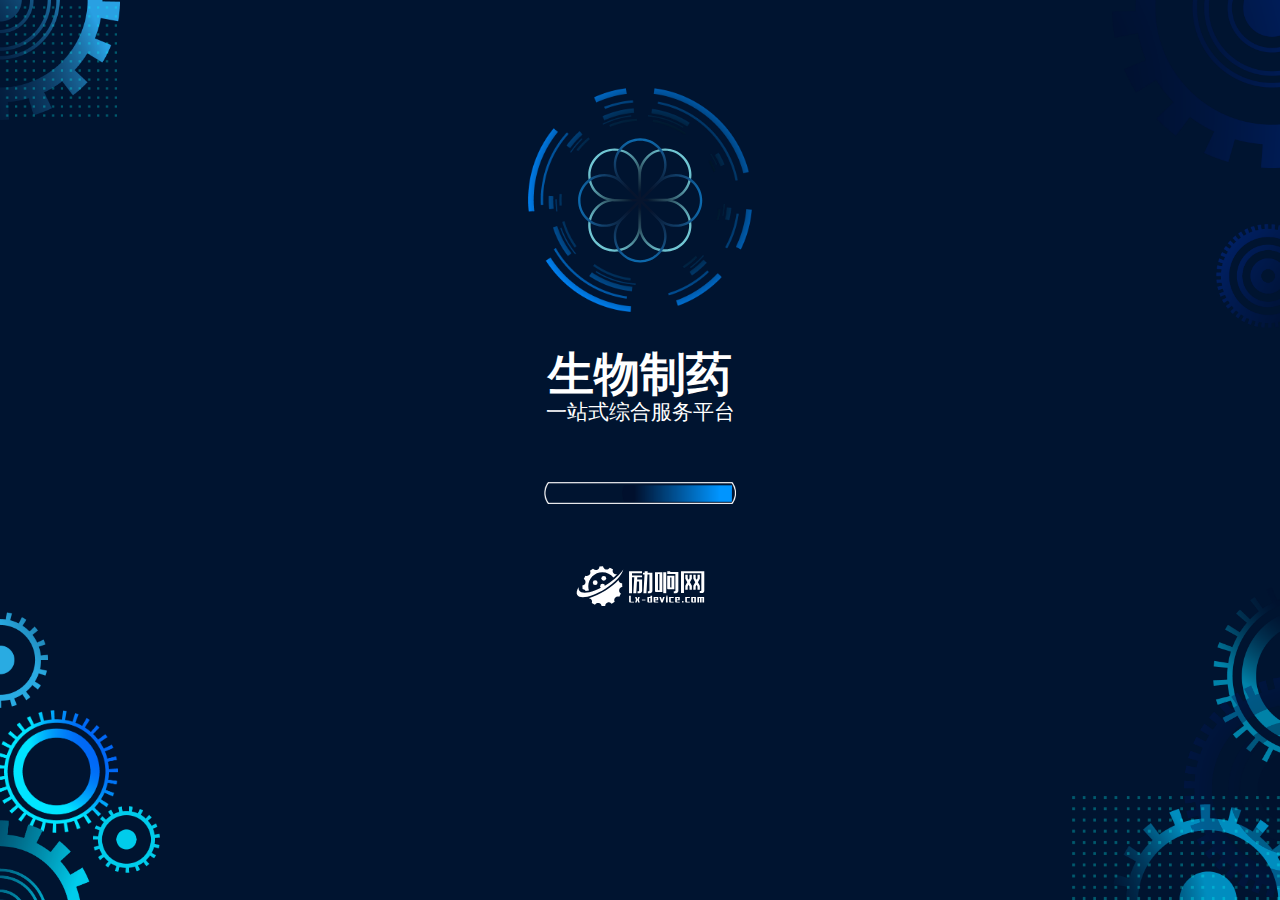
<file: index.html>
﻿<!DOCTYPE html>
<html>
<head>
    <meta charset="utf-8" />
    <title>生物科技</title>
    <meta name="viewport" content="width=device-width, initial-scale=1.0, minimum-scale=1.0, maximum-scale=1.0" />
    <script src="js/jquery.min.js"></script>
    <link href="css/css.css" rel="stylesheet">
</head>
<body class="index">
    <div class="container">
        <img src="i/helix-1.png" class="helix-1" />
        <img src="i/helix-2.png" class="helix-2" />
        <img src="i/helix-3.png" class="helix-3" />
        <img src="i/helix-4.png" class="helix-4" />
        <img src="i/helix-5.png" class="helix-5" />
        <img src="i/blue.svg" class="blue" />
        <img src="i/dark-blue.svg" class="dark-blue" />
        <div class="content">
            <div class="title">生物制药</div>
            <div class="subtitle">一站式综合服务平台</div>
            <div class="progress-bar-group">
                <div class="progress-bar ">
                    <img src="i/progress-bar.png" class="progress" />
                </div>
            </div>
            <img src="i/logo.svg" class="logo" />
        </div>
        <img src="i/dots.png" class="dots" />
        <img src="i/gear-left-1.png" class="gear-left-1" />
        <img src="i/gear-right-1.png" class="gear-right-1" />
        <img src="i/gear-right-2.png" class="gear-right-2" />
        <img src="i/gear-right-3.png" class="gear-right-3" />
        <img src="i/gear-right-5.png" class="gear-right-5" />
        <img src="i/gear-right-4.png" class="gear-right-4" />
        <img src="i/dots-bottom.png" class="dots-bottom" />
        <img src="i/gear-left-2.png" class="gear-left-2" />
        <img src="i/gear-left-3.png" class="gear-left-3" />
        <img src="i/gear-left-4.png" class="gear-left-4" />
        <img src="i/gear-left-5.png" class="gear-left-5" />
    </div>
    <script src="../js/index.js"></script>

</body>
</html>
</file>
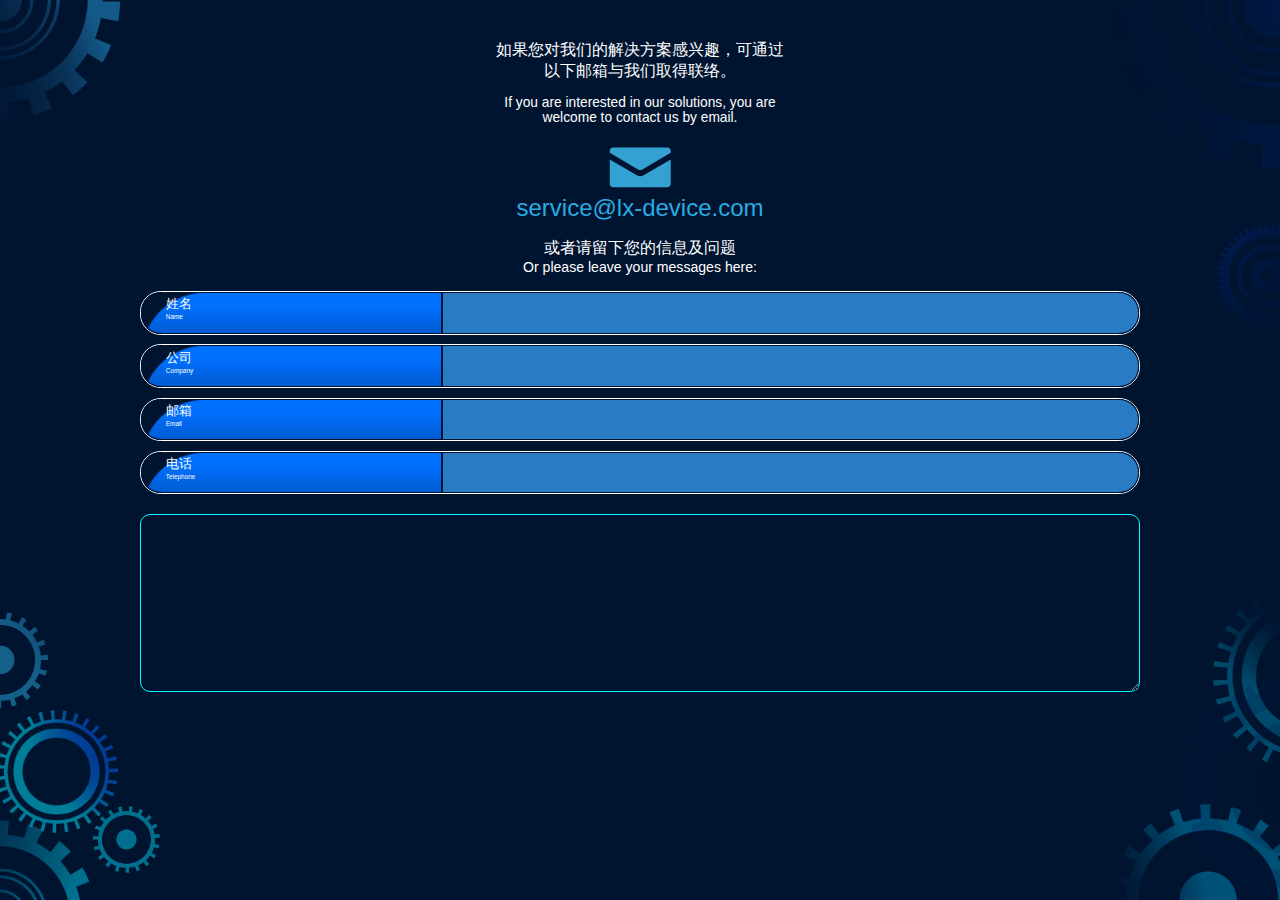
<file: back.html>
﻿<!DOCTYPE html>
<html>
<head>
    <meta charset="utf-8" />
    <title>生物科技</title>
    <meta name="viewport" content="width=device-width, initial-scale=1.0, minimum-scale=1.0, maximum-scale=1.0" />
    <script src="js/jquery.min.js"></script>
    <link href="css/css.css" rel="stylesheet">
</head>
<body class="back">
    <div class="container">
        <div class="content">
            <div class="chinese">如果您对我们的解决方案感兴趣，可通过 <br />以下邮箱与我们取得联络。</div>
            <div class="english">
                If you are interested in our solutions, you are <br />
                welcome to contact us by email.
            </div>
            <img src="i/envelop.svg" class="envelop" />
            <div class="email">service@lx-device.com</div>
            <div class="question-chinese">或者请留下您的信息及问题</div>
            <div class="question-english">Or please leave your messages here:</div>
            <div class="input-group">
                <div class="label">
                    <div class="chinese-label">姓名</div>
                    <div class="english-label">Name</div>
                </div>
                <input type="text" />
            </div>
            <div class="input-group">
                <div class="label">
                    <div class="chinese-label">公司</div>
                    <div class="english-label">Company</div>
                </div>
                <input type="text" />
            </div>
            <div class="input-group">
                <div class="label">
                    <div class="chinese-label">邮箱</div>
                    <div class="english-label">Email</div>
                </div>
                <input type="email" />
            </div>
            <div class="input-group">
                <div class="label">
                    <div class="chinese-label">电话</div>
                    <div class="english-label">Telephone</div>
                </div>
                <input type="tel" />
            </div>
            <textarea></textarea>
        </div>
        <img src="i/gear-left-1.png" class="gear-left-1" />
        <img src="i/gear-right-1.png" class="gear-right-1" />
        <img src="i/gear-right-2.png" class="gear-right-2" />
        <img src="i/gear-right-3.png" class="gear-right-3" />
        <img src="i/gear-right-5.png" class="gear-right-5" />
        <img src="i/gear-right-4.png" class="gear-right-4" />
        <img src="i/gear-left-2.png" class="gear-left-2" />
        <img src="i/gear-left-3.png" class="gear-left-3" />
        <img src="i/gear-left-4.png" class="gear-left-4" />
        <img src="i/gear-left-5.png" class="gear-left-5" />
    </div>

</body>
</html>
</file>
<file: css/css.css>
body.index {
  /*background: url(index.jpg) 0 0 no-repeat;
  background-size: 100% auto;
  background-position: top;*/
}
body.index .helix, body.index .helix-1, body.index .helix-2, body.index .helix-3, body.index .helix-4, body.index .helix-5 {
  position: absolute;
  top: 5.5rem;
  left: calc(50% - 7rem);
  width: 14rem;
  height: 14rem;
  opacity: 1;
}
body.index .helix-1 {
  -webkit-animation: rotation 10s infinite linear;
  animation: rotation 10s infinite linear;
}
body.index .helix-2 {
  -webkit-animation: rotation 12s infinite linear;
  animation: rotation 12s infinite linear;
}
body.index .helix-3 {
  -webkit-animation: rotation 14s infinite linear;
  animation: rotation 14s infinite linear;
}
body.index .helix-4 {
  -webkit-animation: rotation 16s infinite linear;
  animation: rotation 16s infinite linear;
}
body.index .helix-5 {
  -webkit-animation: rotation 18s infinite linear;
  animation: rotation 18s infinite linear;
}
body.index .blue, body.index .dark-blue {
  position: absolute;
  top: 5.5rem;
  left: calc(50% - 7rem);
  width: 14rem;
  height: 14rem;
  opacity: 1;
}
body.index .blue {
  -webkit-animation: rotation 4s linear;
  animation: rotation 4s linear;
  animation-iteration-count: 1;
}
body.index .dark-blue {
  -webkit-animation: rotation-anti-clock 4s linear;
  animation: rotation-anti-clock 4s linear;
  animation-iteration-count: 1;
}
@media screen and (max-width: 376px) {
  body.index .helix, body.index .helix-1, body.index .helix-2, body.index .helix-3, body.index .helix-4, body.index .helix-5, body.index .blue, body.index .dark-blue {
    position: absolute;
    top: 4.5rem;
    left: calc(50% - 6.5rem);
    width: 13rem;
    height: 13rem;
    opacity: 1;
  }
}
@media screen and (max-width: 361px) {
  body.index .helix, body.index .helix-1, body.index .helix-2, body.index .helix-3, body.index .helix-4, body.index .helix-5, body.index .blue, body.index .dark-blue {
    position: absolute;
    top: 4.5rem;
    left: calc(50% - 6rem);
    width: 12rem;
    height: 12rem;
    opacity: 1;
  }
}
@media screen and (max-width: 321px) {
  body.index .helix, body.index .helix-1, body.index .helix-2, body.index .helix-3, body.index .helix-4, body.index .helix-5, body.index .blue, body.index .dark-blue {
    position: absolute;
    top: 4rem;
    left: calc(50% - 5.5rem);
    width: 11rem;
    height: 11rem;
    opacity: 1;
  }
}
body.index .content {
  padding-top: 22rem;
}
body.index .content .title {
  text-align: center;
  font-size: 2.9rem;
  font-weight: 900;
  line-height: 2.9rem;
}
body.index .content .subtitle {
  text-align: center;
  margin-top: 0px;
  font-size: 1.3rem;
  padding-bottom: 2.5rem;
}
body.index .content .progress-bar-group {
  width: 12rem;
  overflow: hidden;
  margin: 0 auto;
  margin-top: 1rem;
  position: relative;
  background: url(../i/progress-border.png) 0 0 no-repeat;
  background-size: 100% 100%;
  height: 1.4rem;
  overflow: hidden;
}
body.index .content .progress-bar-group .progress-bar {
  width: calc(100% - 8px);
  margin: 0 auto;
  height: 100%;
  overflow: hidden;
  display: flex;
  align-items: center;
}
body.index .content .progress-bar-group .progress-bar img {
  height: calc(100% - 6px);
  width: 60%;
  margin-left: 40%;
  -webkit-animation: progress 4s linear;
  animation: progress 4s linear;
  animation-iteration-count: 1;
  -webkit-animation-iteration-count: 1;
}
@-webkit-keyframes progress {
  0% {
    margin-left: -60%;
  }
  100% {
    margin-left: 40%;
  }
}
@keyframes progress {
  0% {
    margin-left: -60%;
  }
  100% {
    margin-left: 40%;
  }
}
body.index .content .logo {
  width: 8.5rem;
  height: auto;
  margin: 3.7rem auto 0;
  display: block;
}
@media screen and (max-width: 376px) {
  body.index .content {
    padding-top: 20rem;
  }
  body.index .content .title {
    text-align: center;
    font-size: 2.6rem;
    font-weight: 900;
    line-height: 2.6rem;
  }
  body.index .content .subtitle {
    text-align: center;
    margin-top: 0px;
    font-size: 1.2rem;
    padding-bottom: 2.5rem;
  }
  body.index .content .progress-bar-group {
    width: 11rem;
    margin-top: 0.6rem;
    height: 1.2rem;
  }
  body.index .content .logo {
    width: 8rem;
    margin: 3.6rem auto 0;
  }
}
@media screen and (max-width: 361px) {
  body.index .content {
    padding-top: 19rem;
  }
  body.index .content .title {
    text-align: center;
    font-size: 2.6rem;
    font-weight: 900;
    line-height: 2.6rem;
  }
  body.index .content .subtitle {
    text-align: center;
    margin-top: 0px;
    font-size: 1.2rem;
    padding-bottom: 2.5rem;
  }
  body.index .content .progress-bar-group {
    width: 10.5rem;
    margin-top: 0.6rem;
    height: 1.2rem;
  }
  body.index .content .logo {
    width: 7rem;
    margin: 3.4rem auto 0;
  }
}
@media screen and (max-width: 321px) {
  body.index .content {
    padding-top: 17rem;
  }
  body.index .content .title {
    text-align: center;
    font-size: 2.2rem;
    font-weight: 900;
    line-height: 2.4rem;
  }
  body.index .content .subtitle {
    text-align: center;
    margin-top: -0.5px;
    font-size: 1rem;
    padding-bottom: 2.5rem;
  }
  body.index .content .progress-bar-group {
    width: 9.5rem;
    margin-top: 0rem;
    height: 1.2rem;
  }
  body.index .content .logo {
    width: 6rem;
    margin: 3.2rem auto 0;
  }
}

body {
  font-family: "Adobe Garamond Pro";
  font-size: 2rem;
  color: #FFFFFF;
  height: 100vh;
  width: 100vw;
  margin: 0;
  padding: 0;
  background-color: #001430;
}
body .container {
  width: 100%;
  height: 100%;
  position: relative;
  overflow: hidden;
}
body .container .content {
  position: absolute;
  top: 0;
  left: 0;
  right: 0;
  bottom: 0;
  z-index: 5;
}
body input:focus, body textarea:focus {
  outline: none;
}
body .dots {
  width: 7.5rem;
  height: 7.5rem;
  position: absolute;
  top: -0.2rem;
  left: -0.2rem;
  opacity: 1;
  z-index: 2;
}
body .gear-left-1 {
  position: absolute;
  top: -7.5rem;
  left: -7.5rem;
  width: 15rem;
  height: 15rem;
  opacity: 1;
  -webkit-animation: rotation 10s infinite linear;
  animation: rotation 10s infinite linear;
}
body .gear-left-2 {
  position: absolute;
  bottom: 12rem;
  left: -3rem;
  width: 6rem;
  height: 6rem;
  opacity: 1;
  -webkit-animation: rotation-anti-clock 10s infinite linear;
  animation: rotation-anti-clock 10s infinite linear;
}
body .gear-left-3 {
  position: absolute;
  bottom: 4.2rem;
  left: -0.3rem;
  width: 7.7rem;
  height: 7.7rem;
  opacity: 1;
  -webkit-animation: rotation 10s infinite linear;
  animation: rotation 10s infinite linear;
}
body .gear-left-4 {
  position: absolute;
  bottom: 1.7rem;
  left: 5.8rem;
  width: 4.2rem;
  height: 4.2rem;
  opacity: 1;
  -webkit-animation: rotation-anti-clock 10s infinite linear;
  animation: rotation-anti-clock 10s infinite linear;
}
body .gear-left-5 {
  position: absolute;
  bottom: -7rem;
  left: -6rem;
  width: 12rem;
  height: 12rem;
  opacity: 1;
  -webkit-animation: rotation 10s infinite linear;
  animation: rotation 10s infinite linear;
}
body .gear-right-1 {
  position: absolute;
  top: -9.5rem;
  right: -9.5rem;
  width: 20rem;
  height: 20rem;
  opacity: 1;
  -webkit-animation: rotation-anti-clock 10s infinite linear;
  animation: rotation-anti-clock 10s infinite linear;
}
body .gear-right-2 {
  position: absolute;
  top: 14rem;
  right: -2.5rem;
  width: 6.5rem;
  height: 6.5rem;
  opacity: 1;
  -webkit-animation: rotation 10s infinite linear;
  animation: rotation 10s infinite linear;
}
body .gear-right-3 {
  position: absolute;
  bottom: 8rem;
  right: -7.8rem;
  width: 12rem;
  height: 12rem;
  opacity: 1;
  -webkit-animation: rotation-anti-clock 10s infinite linear;
  animation: rotation-anti-clock 10s infinite linear;
}
body .gear-right-4 {
  position: absolute;
  bottom: 0rem;
  right: -8rem;
  width: 14rem;
  height: 14rem;
  opacity: 1;
  -webkit-animation: rotation 10s infinite linear;
  animation: rotation 10s infinite linear;
}
body .gear-right-5 {
  position: absolute;
  bottom: -6rem;
  right: -1.5rem;
  width: 12rem;
  height: 12rem;
  opacity: 1;
  -webkit-animation: rotation-anti-clock 10s infinite linear;
  animation: rotation-anti-clock 10s infinite linear;
}
body .dots-bottom {
  width: 13rem;
  height: 6.5rem;
  position: absolute;
  bottom: 0rem;
  right: 0rem;
  opacity: 1;
  z-index: 2;
}
@media screen and (max-width: 376px) {
  body .dots {
    width: 7rem;
    height: 7rem;
    top: -0.2rem;
    left: -0.2rem;
  }
  body .gear-left-1 {
    top: -7rem;
    left: -7rem;
    width: 14rem;
    height: 14rem;
  }
  body .gear-left-2 {
    bottom: 11rem;
    left: -2.75rem;
    width: 5.5rem;
    height: 5.5rem;
  }
  body .gear-left-3 {
    bottom: 4rem;
    left: -0.3rem;
    width: 7rem;
    height: 7rem;
  }
  body .gear-left-4 {
    bottom: 1.5rem;
    left: 5rem;
    width: 4rem;
    height: 4rem;
  }
  body .gear-left-5 {
    bottom: -6.7rem;
    left: -5.2rem;
    width: 11rem;
    height: 11rem;
  }
  body .gear-right-1 {
    top: -9.5rem;
    right: -9.5rem;
    width: 19rem;
    height: 19rem;
  }
  body .gear-right-2 {
    top: 12.8rem;
    right: -2rem;
    width: 5.8rem;
    height: 5.8rem;
  }
  body .gear-right-3 {
    bottom: 7rem;
    right: -8rem;
    width: 11.7rem;
    height: 11.7rem;
  }
  body .gear-right-4 {
    bottom: -1rem;
    right: -8rem;
    width: 13rem;
    height: 13rem;
  }
  body .gear-right-5 {
    bottom: -5.25rem;
    right: -1rem;
    width: 10.5rem;
    height: 10.5rem;
  }
  body .dots-bottom {
    width: 12rem;
    height: 6rem;
    bottom: 0rem;
    right: 0rem;
  }
}
@media screen and (max-width: 361px) {
  body .dots {
    width: 6.5rem;
    height: 6.5rem;
    top: -0.2rem;
    left: -0.2rem;
  }
  body .gear-left-1 {
    top: -6.5rem;
    left: -6.5rem;
    width: 13rem;
    height: 13rem;
  }
  body .gear-left-2 {
    bottom: 10.3rem;
    left: -2.75rem;
    width: 5.5rem;
    height: 5.5rem;
  }
  body .gear-left-3 {
    bottom: 3.5rem;
    left: -0.5rem;
    width: 7rem;
    height: 7rem;
  }
  body .gear-left-4 {
    bottom: 1.5rem;
    left: 5rem;
    width: 3.5rem;
    height: 3.5rem;
  }
  body .gear-left-5 {
    bottom: -6.5rem;
    left: -5rem;
    width: 10.5rem;
    height: 10.5rem;
  }
  body .gear-right-1 {
    top: -9.5rem;
    right: -9.5rem;
    width: 18.5rem;
    height: 18.5rem;
  }
  body .gear-right-2 {
    top: 12.3rem;
    right: -2.5rem;
    width: 6rem;
    height: 6rem;
  }
  body .gear-right-3 {
    bottom: 6.5rem;
    right: -7.2rem;
    width: 11rem;
    height: 11rem;
  }
  body .gear-right-4 {
    bottom: -1rem;
    right: -7.5rem;
    width: 12rem;
    height: 12rem;
  }
  body .gear-right-5 {
    bottom: -5rem;
    right: -1rem;
    width: 10rem;
    height: 10rem;
  }
  body .dots-bottom {
    width: 11.5rem;
    height: 5.75rem;
    bottom: 0rem;
    right: 0rem;
  }
}
@media screen and (max-width: 321px) {
  body .dots {
    width: 6rem;
    height: 6rem;
    top: -0.2rem;
    left: -0.2rem;
  }
  body .gear-left-1 {
    top: -6rem;
    left: -6rem;
    width: 12rem;
    height: 12rem;
  }
  body .gear-left-2 {
    bottom: 9rem;
    left: -2.5rem;
    width: 5rem;
    height: 5rem;
  }
  body .gear-left-3 {
    bottom: 3.2rem;
    left: -0.5rem;
    width: 6rem;
    height: 6rem;
  }
  body .gear-left-4 {
    bottom: 1.25rem;
    left: 4.5rem;
    width: 3rem;
    height: 3rem;
  }
  body .gear-left-5 {
    bottom: -6rem;
    left: -4.5rem;
    width: 9.5rem;
    height: 9.5rem;
  }
  body .gear-right-1 {
    top: -8.5rem;
    right: -8.5rem;
    width: 16.5rem;
    height: 16.5rem;
  }
  body .gear-right-2 {
    top: 10.7rem;
    right: -2.5rem;
    width: 5.5rem;
    height: 5.5rem;
  }
  body .gear-right-3 {
    bottom: 6.2rem;
    right: -5.5rem;
    width: 9rem;
    height: 9rem;
  }
  body .gear-right-4 {
    bottom: -1rem;
    right: -6.5rem;
    width: 11rem;
    height: 11rem;
    z-index: 2;
  }
  body .gear-right-5 {
    bottom: -4.5rem;
    right: -1rem;
    width: 9rem;
    height: 9rem;
  }
  body .dots-bottom {
    width: 10rem;
    height: 5rem;
    bottom: 0rem;
    right: 0rem;
  }
}

@-webkit-keyframes rotation {
  0% {
    -webkit-transform: rotate(0deg);
    transform: rotate(0deg);
  }
  100% {
    -webkit-transform: rotate(359deg);
    transform: rotate(359deg);
  }
}
@keyframes rotation {
  0% {
    -webkit-transform: rotate(0deg);
    transform: rotate(0deg);
  }
  100% {
    -webkit-transform: rotate(359deg);
    transform: rotate(359deg);
  }
}
@-webkit-keyframes rotation-anti-clock {
  0% {
    -webkit-transform: rotate(0deg);
    transform: rotate(0deg);
  }
  100% {
    -webkit-transform: rotate(-359deg);
    transform: rotate(-359deg);
  }
}
@keyframes rotation-anti-clock {
  0% {
    -webkit-transform: rotate(0deg);
    transform: rotate(0deg);
  }
  100% {
    -webkit-transform: rotate(-359deg);
    transform: rotate(-359deg);
  }
}
body.back {
  /*background: url(back.png) 0 0 no-repeat;
  background-size: 100% auto;
  background-position: top;*/
}
body.back .content .chinese {
  padding-top: 2.5rem;
  font-size: 1rem;
  text-align: center;
}
@media screen and (max-width: 376px) {
  body.back .content .chinese {
    padding-top: 2.3rem;
    font-size: 0.93rem;
  }
}
@media screen and (max-width: 361px) {
  body.back .content .chinese {
    padding-top: 2.2rem;
    font-size: 0.9rem;
  }
}
@media screen and (max-width: 321px) {
  body.back .content .chinese {
    padding-top: 1.9rem;
    font-size: 0.8rem;
  }
}
body.back .content .english {
  font-size: 0.86rem;
  text-align: center;
  padding-top: 0.8rem;
  padding-bottom: 1.3rem;
  font-weight: 300;
  font-family: "Gill Sans", "Gill Sans MT", Calibri, "Trebuchet MS", sans-serif;
}
@media screen and (max-width: 376px) {
  body.back .content .english {
    font-size: 0.78rem;
    padding-top: 0.55rem;
    padding-bottom: 1.3rem;
  }
}
@media screen and (max-width: 321px) {
  body.back .content .english {
    font-size: 0.4rem;
    padding-top: 0.4rem;
    padding-bottom: 1rem;
  }
}
body.back .content img.envelop {
  display: block;
  width: 4rem;
  height: auto;
  margin: 0 auto;
}
@media screen and (max-width: 376px) {
  body.back .content img.envelop {
    width: 3.5rem;
  }
}
@media screen and (max-width: 321px) {
  body.back .content img.envelop {
    width: 3rem;
  }
}
body.back .content .email {
  text-align: center;
  font-size: 1.5rem;
  font-family: "Gill Sans", "Gill Sans MT", Calibri, "Trebuchet MS", sans-serif;
  font-weight: 300;
  padding-top: 0.3rem;
  color: #29abe2;
}
@media screen and (max-width: 376px) {
  body.back .content .email {
    font-size: 1.4rem;
    padding-top: 0.3rem;
  }
}
@media screen and (max-width: 361px) {
  body.back .content .email {
    font-size: 1.3rem;
    padding-top: 0.2rem;
  }
}
@media screen and (max-width: 321px) {
  body.back .content .email {
    font-size: 1.2rem;
    padding-top: 0.2rem;
  }
}
body.back .content .question-chinese {
  text-align: center;
  font-size: 1rem;
  padding-top: 1rem;
}
body.back .content .question-english {
  padding-top: -0.1rem;
  text-align: center;
  font-size: 0.88rem;
  font-family: "Gill Sans", "Gill Sans MT", Calibri, "Trebuchet MS", sans-serif;
  padding-bottom: 1rem;
}
@media screen and (max-width: 376px) {
  body.back .content .question-chinese {
    font-size: 0.93rem;
    padding-top: 1rem;
  }
  body.back .content .question-english {
    padding-top: -0.1rem;
    font-size: 0.78rem;
    padding-bottom: 1rem;
  }
}
@media screen and (max-width: 361px) {
  body.back .content .question-chinese {
    font-size: 0.9rem;
    padding-top: 0.7rem;
  }
  body.back .content .question-english {
    margin-top: -0.1rem;
    font-size: 0.5rem;
  }
}
@media screen and (max-width: 321px) {
  body.back .content .question-chinese {
    font-size: 0.8rem;
    padding-top: 0.8rem;
  }
  body.back .content .question-english {
    margin-top: -0.2rem;
    font-size: 0.5rem;
  }
}
body.back .content .input-group {
  display: flex;
  justify-content: space-between;
  align-items: stretch;
  border: 1px solid #ffffff;
  width: 78%;
  border-radius: 1.3rem;
  margin: 0 auto 0.6rem;
  height: 2.6rem;
}
body.back .content .input-group .label {
  width: calc(30% - 1.5rem);
  border: 1px solid #001430;
  border-right-width: 2px;
  border-top-left-radius: calc(1.3rem - 1px);
  border-bottom-left-radius: calc(1.3rem - 1px);
  background: url(../i/label-bk.png) 0 0 no-repeat;
  background-size: cover;
  padding-left: 1.5rem;
}
body.back .content .input-group .label .chinese-label {
  padding-top: 0.2rem;
  font-size: 0.8rem;
  text-align: left;
  font-weight: 300;
  font-family: "Gill Sans", "Gill Sans MT", Calibri, "Trebuchet MS", sans-serif;
}
body.back .content .input-group .label .english-label {
  font-size: 0.4rem;
  text-align: left;
  font-weight: 300;
  font-family: "Gill Sans", "Gill Sans MT", Calibri, "Trebuchet MS", sans-serif;
}
body.back .content .input-group input {
  width: calc(70% - 1.5rem - 4px);
  height: calc(100% - 4px);
  border: 1px solid #001430;
  border-left: none;
  border-top-right-radius: calc(1.3rem - 1px);
  border-bottom-right-radius: calc(1.3rem - 1px);
  padding-left: 1.5rem;
  background-color: #297cc3;
  color: #ffffff;
}
@media screen and (max-width: 376px) {
  body.back .content .input-group {
    margin: 0 auto 0.6rem;
    height: 2.3rem;
    border-radius: 1.15rem;
  }
  body.back .content .input-group .label {
    border-top-left-radius: calc(1.15rem - 1px);
    border-bottom-left-radius: calc(1.15rem - 1px);
  }
  body.back .content .input-group .label .chinese-label {
    padding-top: 0.2rem;
    font-size: 0.8rem;
  }
  body.back .content .input-group .label .english-label {
    font-size: 0.4rem;
  }
  body.back .content .input-group input {
    border-top-right-radius: calc(1.15rem - 1px);
    border-bottom-right-radius: calc(1.15rem - 1px);
  }
}
@media screen and (max-width: 361px) {
  body.back .content .input-group {
    margin-bottom: 0.5rem;
  }
}
@media screen and (max-width: 321px) {
  body.back .content .input-group {
    display: flex;
    margin: 0 auto 0.6rem;
    justify-content: space-between;
    align-items: stretch;
    border: 1px solid #ffffff;
    width: 78%;
    height: 1.85rem;
    border-radius: 0.925rem;
  }
  body.back .content .input-group .label .chinese-label {
    padding-top: 0.1rem;
    font-size: 0.5rem;
  }
  body.back .content .input-group .label .english-label {
    font-size: 0.3rem;
    margin-top: -4px;
  }
}
body.back .content textarea {
  display: block;
  width: calc(78% - 20px);
  border: 1px solid #00ffff;
  border-radius: 10px;
  background-color: transparent;
  height: calc(11rem - 20px);
  margin: 1.2rem auto;
  overflow: auto;
  color: #ffffff;
  padding: 10px;
}
@media screen and (max-width: 376px) {
  body.back .content textarea {
    height: calc(9.8rem - 20px);
    margin: 1rem auto;
  }
}
@media screen and (max-width: 361px) {
  body.back .content textarea {
    height: calc(9.4rem - 20px);
  }
}
@media screen and (max-width: 321px) {
  body.back .content textarea {
    height: calc(8.5rem - 20px);
  }
}
body.back .gear-left-1, body.back .gear-left-2, body.back .gear-left-3, body.back .gear-left-4, body.back .gear-left-5, body.back .gear-right-1, body.back .gear-right-2, body.back .gear-right-3, body.back .gear-right-4, body.back .gear-right-5 {
  opacity: 0.5;
}

/*# sourceMappingURL=css.css.map */
</file>
